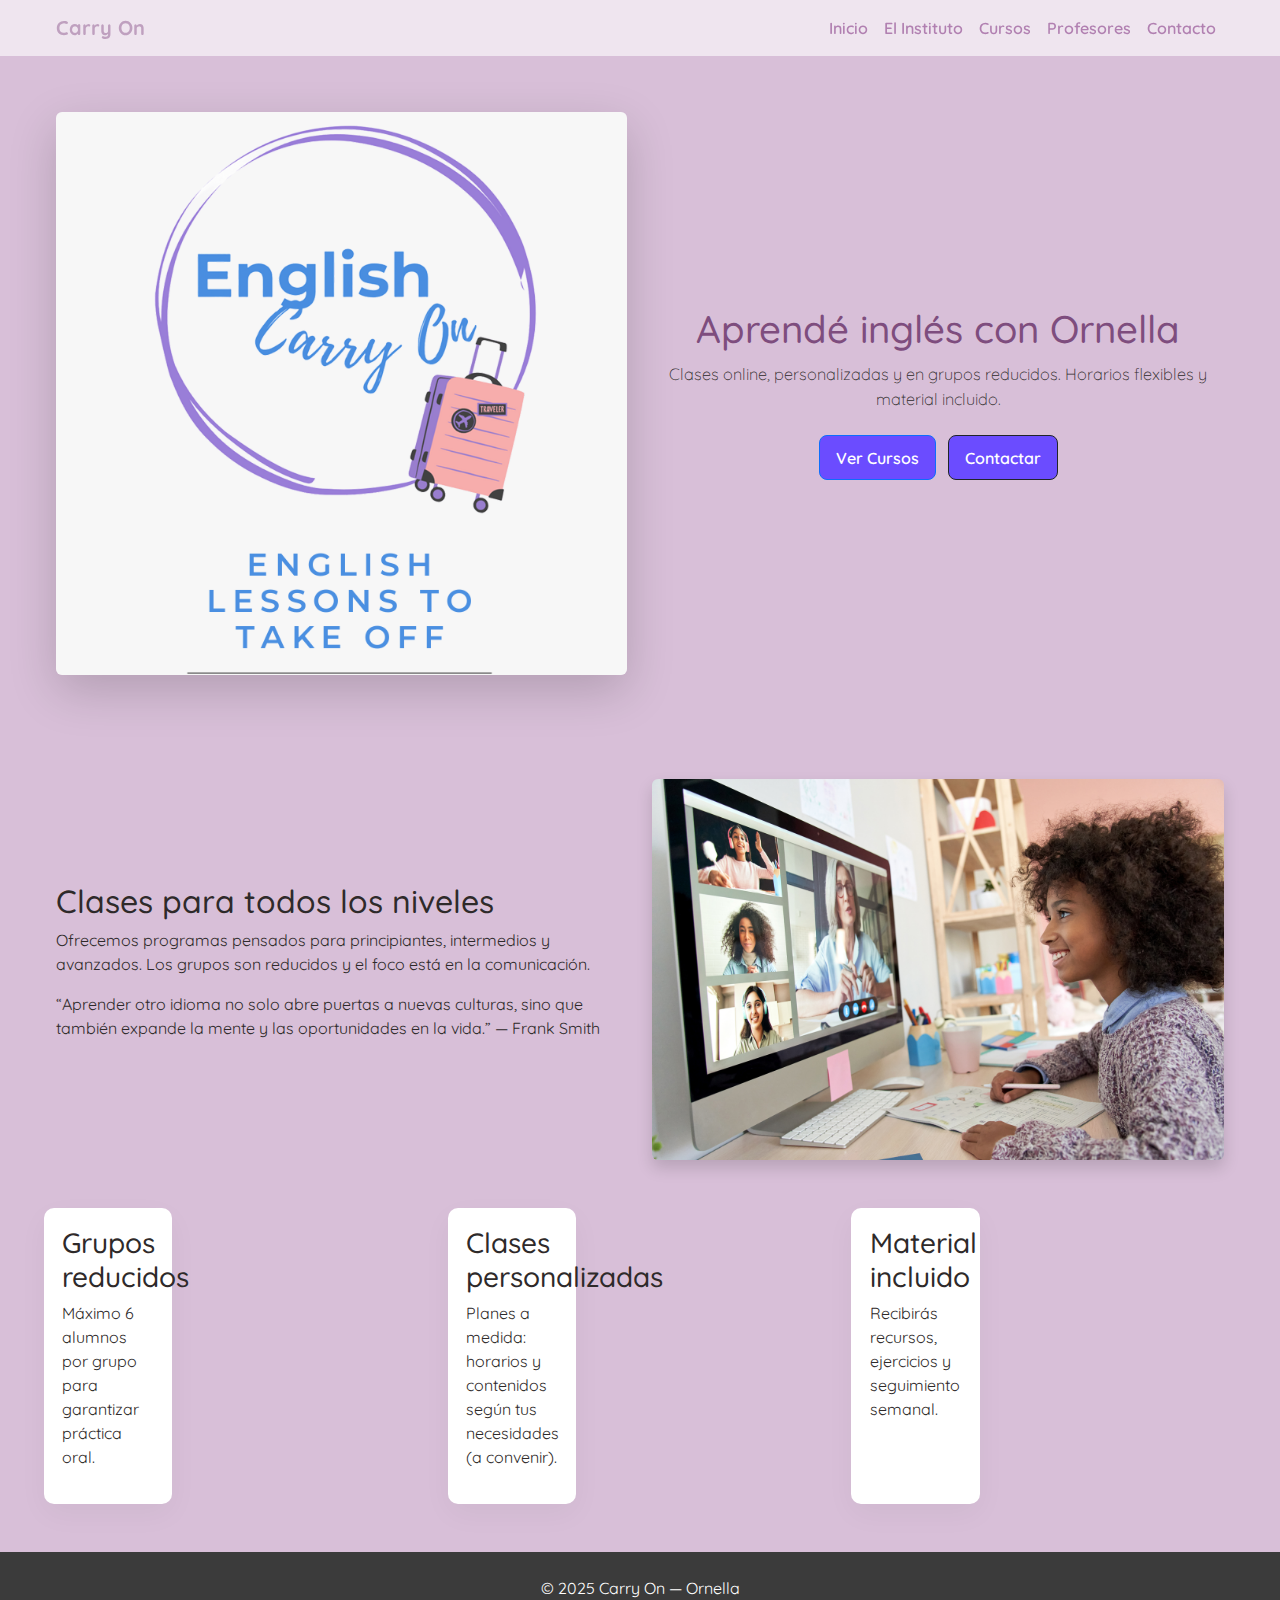
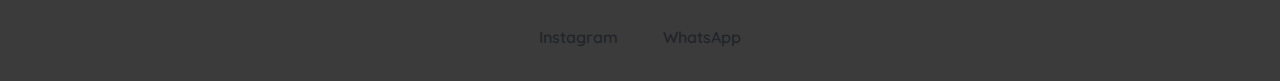
<file: index.html>
<!DOCTYPE html>
<html lang="es">
<head>
  <meta charset="utf-8">
  <meta name="viewport" content="width=device-width,initial-scale=1">
  <title>Carry On — Instituto de Inglés Online</title>
  <meta name="description" content="Carry On - Clases de inglés online con Ornella. Cursos grupales y clases personalizadas.">
  <meta name="keywords" content="inglés online, clases de inglés, cursos, Ornella, Carry On">
<link rel="canonical" href="https://carryon.com/index.html"> 

  <!-- Redes / OG -->
  <meta property="og:title" content="Carry On - Instituto de Inglés Online">
  <meta property="og:description" content="Clases en vivo, profesores nativos, grupos reducidos y acompañamiento personalizado.">
  <meta property="og:type" content="website">

  <!-- Fonts -->
  <link href="https://fonts.googleapis.com/css2?family=Quicksand:wght@300;500;700&display=swap" rel="stylesheet">

  <!-- Bootstrap -->
  <link href="https://cdn.jsdelivr.net/npm/bootstrap@5.3.0/dist/css/bootstrap.min.css" rel="stylesheet">

  <!-- CSS generado -->
  <link rel="stylesheet" href="./css/style.css">

</head>
<body>

  <!-- NAV (sticky) -->
  <nav class="navbar navbar-expand-lg navbar-light sticky-top nav-elegant" aria-label="Navegación principal">
    <div class="container">
      <a class="navbar-brand" href="index.html">Carry On</a>
      <button class="navbar-toggler" type="button" data-bs-toggle="collapse" data-bs-target="#navMain" aria-controls="navMain" aria-expanded="false" aria-label="Abrir menú">
        <span class="navbar-toggler-icon"></span>
      </button>

      <div class="collapse navbar-collapse" id="navMain">
        <ul class="navbar-nav ms-auto mb-2 mb-lg-0">
          <li class="nav-item"><a class="nav-link" href="index.html">Inicio</a></li>
          <li class="nav-item"><a class="nav-link" href="about.html">El Instituto</a></li>
          <li class="nav-item"><a class="nav-link" href="courses.html">Cursos</a></li>
          <li class="nav-item"><a class="nav-link" href="teachers.html">Profesores</a></li>
          <li class="nav-item"><a class="nav-link" href="contact.html">Contacto</a></li>
        </ul>
      </div>
    </div>
  </nav>

  <!-- HERO: grande para la foto de Ornella -->
  <header class="hero d-flex align-items-center">
    <div class="container text-center">
      <div class="hero-grid">
        <div class="hero-photo">
          <img src="img/logo.png" alt="Ornella — profesora principal" class="img-fluid rounded shadow-lg">
        </div>
        <div class="hero-text">
          <h1>Aprendé inglés con Ornella</h1>
          <p class="lead">Clases online, personalizadas y en grupos reducidos. Horarios flexibles y material incluido.</p>
          <div class="mt-4">
            <a href="courses.html" class="btn btn-primary me-2 btn-cta">Ver Cursos</a>
            <a href="contact.html" class="btn btn-outline-dark btn-cta">Contactar</a>
          </div>
        </div>
      </div>
    </div>
  </header>

  <!-- Sección central con texto y foto de grupo  -->
  <main class="container my-5">
    <section class="row align-items-center">
      <div class="col-lg-6 order-lg-2">
        <img src="img/estudiante_conectada_a_una_clase_virtual_desde_una_computadora_50.webp" alt="Alumnos en clase online" class="img-fluid rounded shadow">
      </div>
      <div class="col-lg-6 order-lg-1">
        <h2>Clases para todos los niveles</h2>
        <p>Ofrecemos programas pensados para principiantes, intermedios y avanzados. Los grupos son reducidos y el foco está en la comunicación.</p>
        <p>“Aprender otro idioma no solo abre puertas a nuevas culturas, sino que también expande la mente y las oportunidades en la vida.” — Frank Smith</p>
      </div>
    </section>
  </main>

  <!-- Tres bloques informativos  -->
  <section class="container my-5">
    <div class="row g-4 dynamic-section">
      <article class="col-md-4 card-article fade-in">
        <h3>Grupos reducidos</h3>
        <p>Máximo 6 alumnos por grupo para garantizar práctica oral.</p>
      </article>
      <article class="col-md-4 card-article slide-in-right">
        <h3>Clases personalizadas</h3>
        <p>Planes a medida: horarios y contenidos según tus necesidades (a convenir).</p>
      </article>
      <article class="col-md-4 card-article slide-in-left">
        <h3>Material incluido</h3>
        <p>Recibirás recursos, ejercicios y seguimiento semanal.</p>
      </article>
    </div>
  </section>

  <!-- Footer -->
  <footer class="site-footer py-4">
    <div class="container text-center">
      <p>© 2025 Carry On — Ornella</p>
      <div class="footer-buttons mt-2">
        <a class="btn btn-social instagram" href="https://www.instagram.com/english_carryon?igsh=NXI4OWt2Y2FveTFq" target="_blank" rel="noopener">Instagram</a>
        <a class="btn btn-social whatsapp" href="https://wa.me/5492984785855" target="_blank" rel="noopener">WhatsApp</a>
      </div>
    </div>
  </footer>

  <!-- Scripts -->
  <script src="https://cdn.jsdelivr.net/npm/bootstrap@5.3.0/dist/js/bootstrap.bundle.min.js"></script>
  <!-- Smooth scroll for anchor links -->
  <script>
    document.querySelectorAll('a[href^="#"]').forEach(a=>{
      a.addEventListener('click',function(e){
        const href = this.getAttribute('href');
        if(href.length > 1) {
          e.preventDefault();
          document.querySelector(href).scrollIntoView({behavior:'smooth'});
        }
      });
    });
  </script>
</body>
</html>
</file>
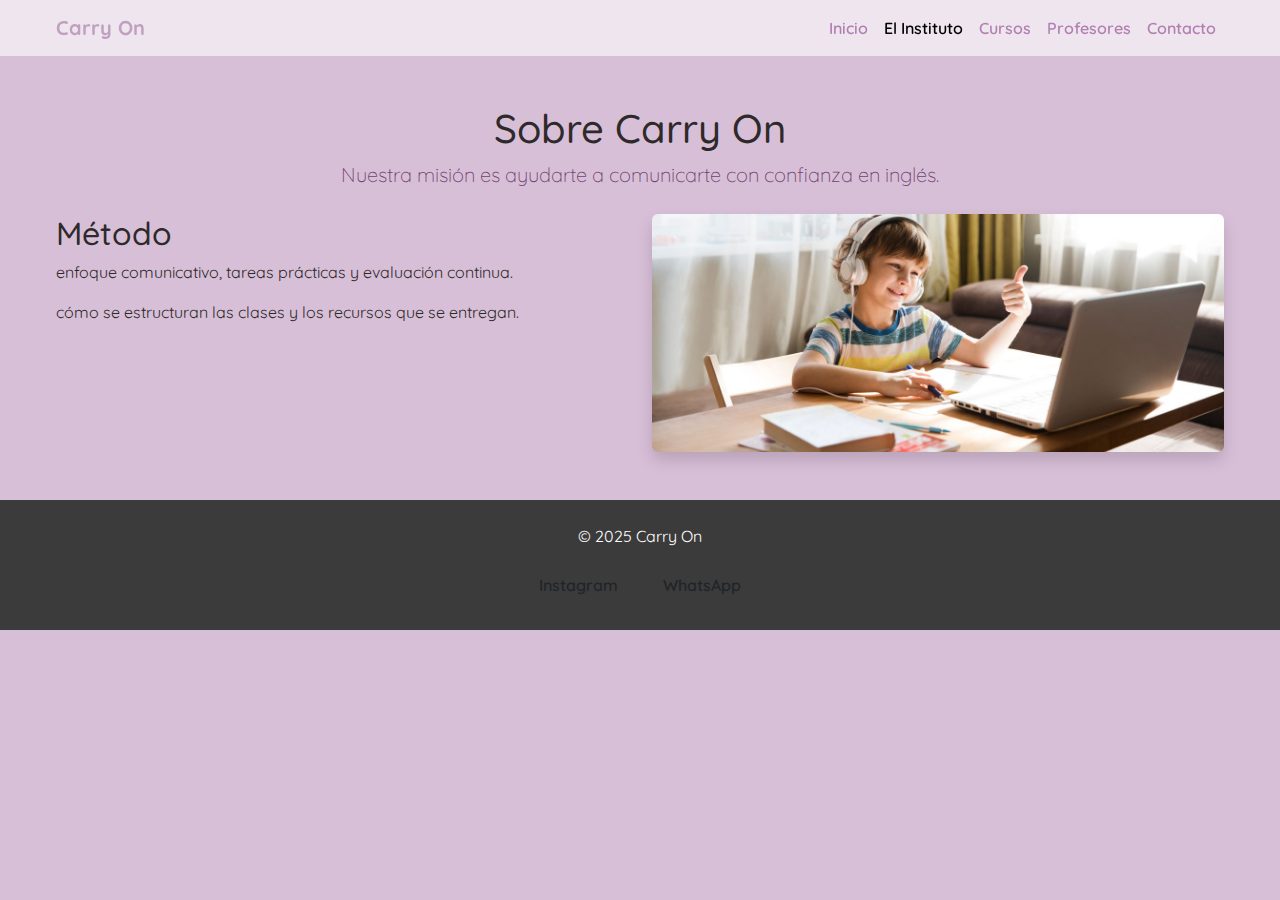
<file: about.html>
<!DOCTYPE html>
<html lang="es">
<head>
  <meta charset="utf-8">
  <meta name="viewport" content="width=device-width,initial-scale=1">
  <title>El Instituto — Carry On</title>
  <meta name="description" content="Información sobre Carry On, metodología y misión.">
  <link href="https://fonts.googleapis.com/css2?family=Quicksand:wght@300;500;700&display=swap" rel="stylesheet">
  <link href="https://cdn.jsdelivr.net/npm/bootstrap@5.3.0/dist/css/bootstrap.min.css" rel="stylesheet">
  <link rel="stylesheet" href="css/style.css">
</head>
<body>
  <!-- NAV copy -->
  <nav class="navbar navbar-expand-lg navbar-light sticky-top nav-elegant">
    <div class="container">
      <a class="navbar-brand" href="index.html">Carry On</a>
      <button class="navbar-toggler" data-bs-toggle="collapse" data-bs-target="#nav2"><span class="navbar-toggler-icon"></span></button>
      <div class="collapse navbar-collapse" id="nav2">
        <ul class="navbar-nav ms-auto">
          <li class="nav-item"><a class="nav-link" href="index.html">Inicio</a></li>
          <li class="nav-item"><a class="nav-link active" href="about.html">El Instituto</a></li>
          <li class="nav-item"><a class="nav-link" href="courses.html">Cursos</a></li>
          <li class="nav-item"><a class="nav-link" href="teachers.html">Profesores</a></li>
          <li class="nav-item"><a class="nav-link" href="contact.html">Contacto</a></li>
        </ul>
      </div>
    </div>
  </nav>

  <main class="container my-5">
    <header class="text-center mb-4">
      <h1>Sobre Carry On</h1>
      <p class="lead">Nuestra misión es ayudarte a comunicarte con confianza en inglés.</p>
    </header>

    <section class="row">
      <div class="col-md-6">
        <h2>Método</h2>
        <p> enfoque comunicativo, tareas prácticas y evaluación continua.</p>
        <p> cómo se estructuran las clases y los recursos que se entregan.</p>
      </div>
      <div class="col-md-6">
        <img src="img/consejo1.jpg" alt="Clases online" class="img-fluid rounded shadow">
      </div>
    </section>
  </main>

  <footer class="site-footer py-4">
    <div class="container text-center">
      <p>© 2025 Carry On</p>
      <div class="footer-buttons mt-2">
        <a class="btn btn-social instagram" href="https://www.instagram.com/english_carryon?igsh=NXI4OWt2Y2FveTFq" target="_blank">Instagram</a>
        <a class="btn btn-social whatsapp" href="https://wa.me/5492984785855" target="_blank">WhatsApp</a>
      </div>
    </div>
  </footer>
  <script src="https://cdn.jsdelivr.net/npm/bootstrap@5.3.0/dist/js/bootstrap.bundle.min.js"></script>
</body>
</html>
</file>
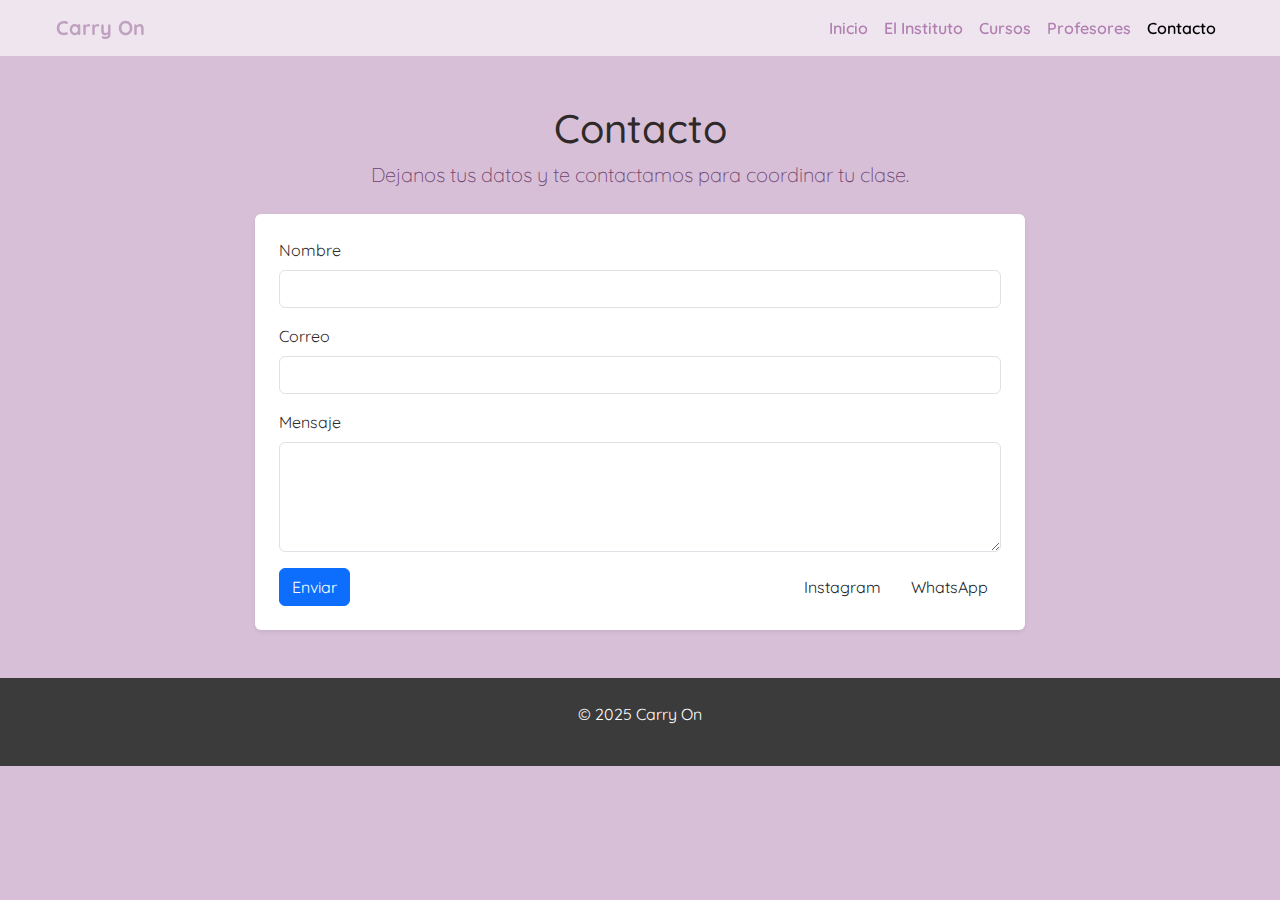
<file: contact.html>
<!DOCTYPE html>
<html lang="es">
<head>
  <meta charset="utf-8">
  <meta name="viewport" content="width=device-width,initial-scale=1">
  <title>Contacto — Carry On</title>
  <meta name="description" content="Contactá a Carry On para reservar clases y pedir información.">
  <link href="https://fonts.googleapis.com/css2?family=Quicksand:wght@300;500;700&display=swap" rel="stylesheet">
  <link href="https://cdn.jsdelivr.net/npm/bootstrap@5.3.0/dist/css/bootstrap.min.css" rel="stylesheet">
  <link rel="stylesheet" href="css/style.css">
</head>
<body>
  <nav class="navbar navbar-expand-lg navbar-light sticky-top nav-elegant">
    <div class="container">
      <a class="navbar-brand" href="index.html">Carry On</a>
      <button class="navbar-toggler" data-bs-toggle="collapse" data-bs-target="#nav5"><span class="navbar-toggler-icon"></span></button>
      <div class="collapse navbar-collapse" id="nav5">
        <ul class="navbar-nav ms-auto">
          <li class="nav-item"><a class="nav-link" href="index.html">Inicio</a></li>
          <li class="nav-item"><a class="nav-link" href="about.html">El Instituto</a></li>
          <li class="nav-item"><a class="nav-link" href="courses.html">Cursos</a></li>
          <li class="nav-item"><a class="nav-link" href="teachers.html">Profesores</a></li>
          <li class="nav-item"><a class="nav-link active" href="contact.html">Contacto</a></li>
        </ul>
      </div>
    </div>
  </nav>

  <main class="container my-5">
    <header class="text-center mb-4">
      <h1>Contacto</h1>
      <p class="lead">Dejanos tus datos y te contactamos para coordinar tu clase.</p>
    </header>

    <section class="row justify-content-center">
      <div class="col-md-8">
        <!-- Formulario (envío por mail requiere backend; aquí es demo) -->
        <form action="#" method="post" class="contact-form p-4 rounded shadow-sm">
          <div class="mb-3">
            <label for="name" class="form-label">Nombre</label>
            <input id="name" name="name" class="form-control" type="text" required>
          </div>
          <div class="mb-3">
            <label for="email" class="form-label">Correo</label>
            <input id="email" name="email" class="form-control" type="email" required>
          </div>
          <div class="mb-3">
            <label for="message" class="form-label">Mensaje</label>
            <textarea id="message" name="message" rows="4" class="form-control" required></textarea>
          </div>
          <div class="d-flex justify-content-between align-items-center">
            <button type="submit" class="btn btn-primary">Enviar</button>
            <div>
              <a class="btn btn-social instagram" href="https://www.instagram.com/english_carryon?igsh=NXI4OWt2Y2FveTFq" target="_blank">Instagram</a>
              <a class="btn btn-social whatsapp" href="https://wa.me/5492984785855" target="_blank">WhatsApp</a>
            </div>
          </div>
        </form>
      </div>
    </section>
  </main>

  <footer class="site-footer py-4">
    <div class="container text-center">
      <p>© 2025 Carry On</p>
    </div>
  </footer>
  <script src="https://cdn.jsdelivr.net/npm/bootstrap@5.3.0/dist/js/bootstrap.bundle.min.js"></script>
</body>
</html>
</file>
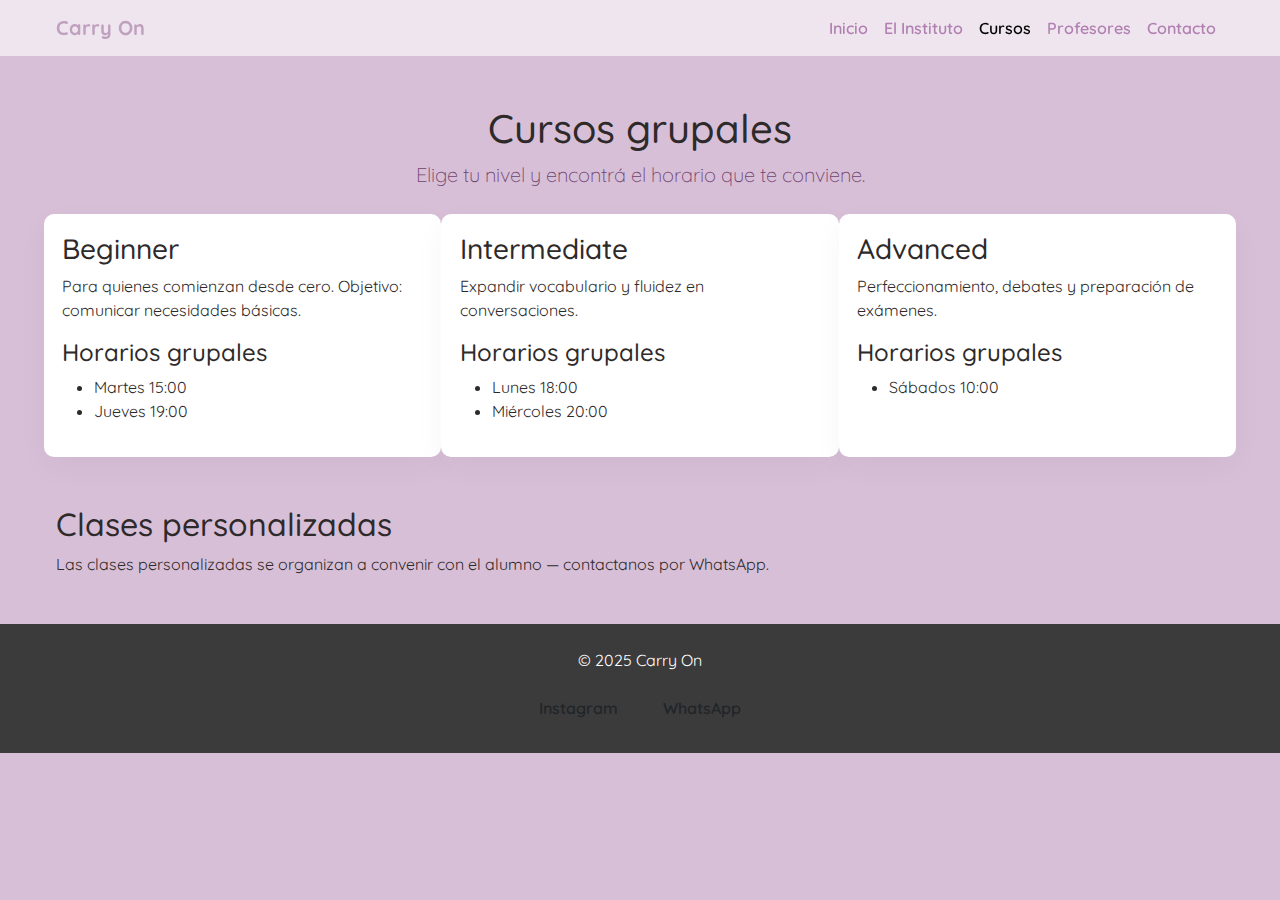
<file: courses.html>
<!DOCTYPE html>
<html lang="es">
<head>
  <meta charset="utf-8">
  <meta name="viewport" content="width=device-width,initial-scale=1">
  <title>Cursos — Carry On</title>
  <meta name="description" content="Listado de cursos grupales y horarios de Carry On.">
  <link href="https://fonts.googleapis.com/css2?family=Quicksand:wght@300;500;700&display=swap" rel="stylesheet">
  <link href="https://cdn.jsdelivr.net/npm/bootstrap@5.3.0/dist/css/bootstrap.min.css" rel="stylesheet">
  <link rel="stylesheet" href="css/style.css">
</head>
<body>
  <nav class="navbar navbar-expand-lg navbar-light sticky-top nav-elegant">
    <div class="container">
      <a class="navbar-brand" href="index.html">Carry On</a>
      <button class="navbar-toggler" data-bs-toggle="collapse" data-bs-target="#nav3"><span class="navbar-toggler-icon"></span></button>
      <div class="collapse navbar-collapse" id="nav3">
        <ul class="navbar-nav ms-auto">
          <li class="nav-item"><a class="nav-link" href="index.html">Inicio</a></li>
          <li class="nav-item"><a class="nav-link" href="about.html">El Instituto</a></li>
          <li class="nav-item"><a class="nav-link active" href="courses.html">Cursos</a></li>
          <li class="nav-item"><a class="nav-link" href="teachers.html">Profesores</a></li>
          <li class="nav-item"><a class="nav-link" href="contact.html">Contacto</a></li>
        </ul>
      </div>
    </div>
  </nav>

  <main class="container my-5">
    <header class="text-center mb-4">
      <h1>Cursos grupales</h1>
      <p class="lead">Elige tu nivel y encontrá el horario que te conviene.</p>
    </header>

    <section class="row g-4">
      <!-- Card course -->
      <article class="col-md-4 card-article fade-in">
        <h3>Beginner</h3>
        <p>Para quienes comienzan desde cero. Objetivo: comunicar necesidades básicas.</p>
        <h4>Horarios grupales</h4>
        <ul>
          <li>Martes 15:00</li>
          <li>Jueves 19:00</li>
        </ul>
      </article>

      <article class="col-md-4 card-article slide-in-right">
        <h3>Intermediate</h3>
        <p>Expandir vocabulario y fluidez en conversaciones.</p>
        <h4>Horarios grupales</h4>
        <ul>
          <li>Lunes 18:00</li>
          <li>Miércoles 20:00</li>
        </ul>
      </article>

      <article class="col-md-4 card-article slide-in-left">
        <h3>Advanced</h3>
        <p>Perfeccionamiento, debates y preparación de exámenes.</p>
        <h4>Horarios grupales</h4>
        <ul>
          <li>Sábados 10:00</li>
        </ul>
      </article>
    </section>

    <section class="mt-5">
      <h2>Clases personalizadas</h2>
      <p>Las clases personalizadas se organizan a convenir con el alumno — contactanos por WhatsApp.</p>
    </section>
  </main>

  <footer class="site-footer py-4">
    <div class="container text-center">
      <p>© 2025 Carry On</p>
      <div class="footer-buttons mt-2">
        <a class="btn btn-social instagram" href="https://www.instagram.com/english_carryon?igsh=NXI4OWt2Y2FveTFq" target="_blank">Instagram</a>
        <a class="btn btn-social whatsapp" href="https://wa.me/5492984785855" target="_blank">WhatsApp</a>
      </div>
    </div>
  </footer>
  <script src="https://cdn.jsdelivr.net/npm/bootstrap@5.3.0/dist/js/bootstrap.bundle.min.js"></script>
</body>
</html>
</file>
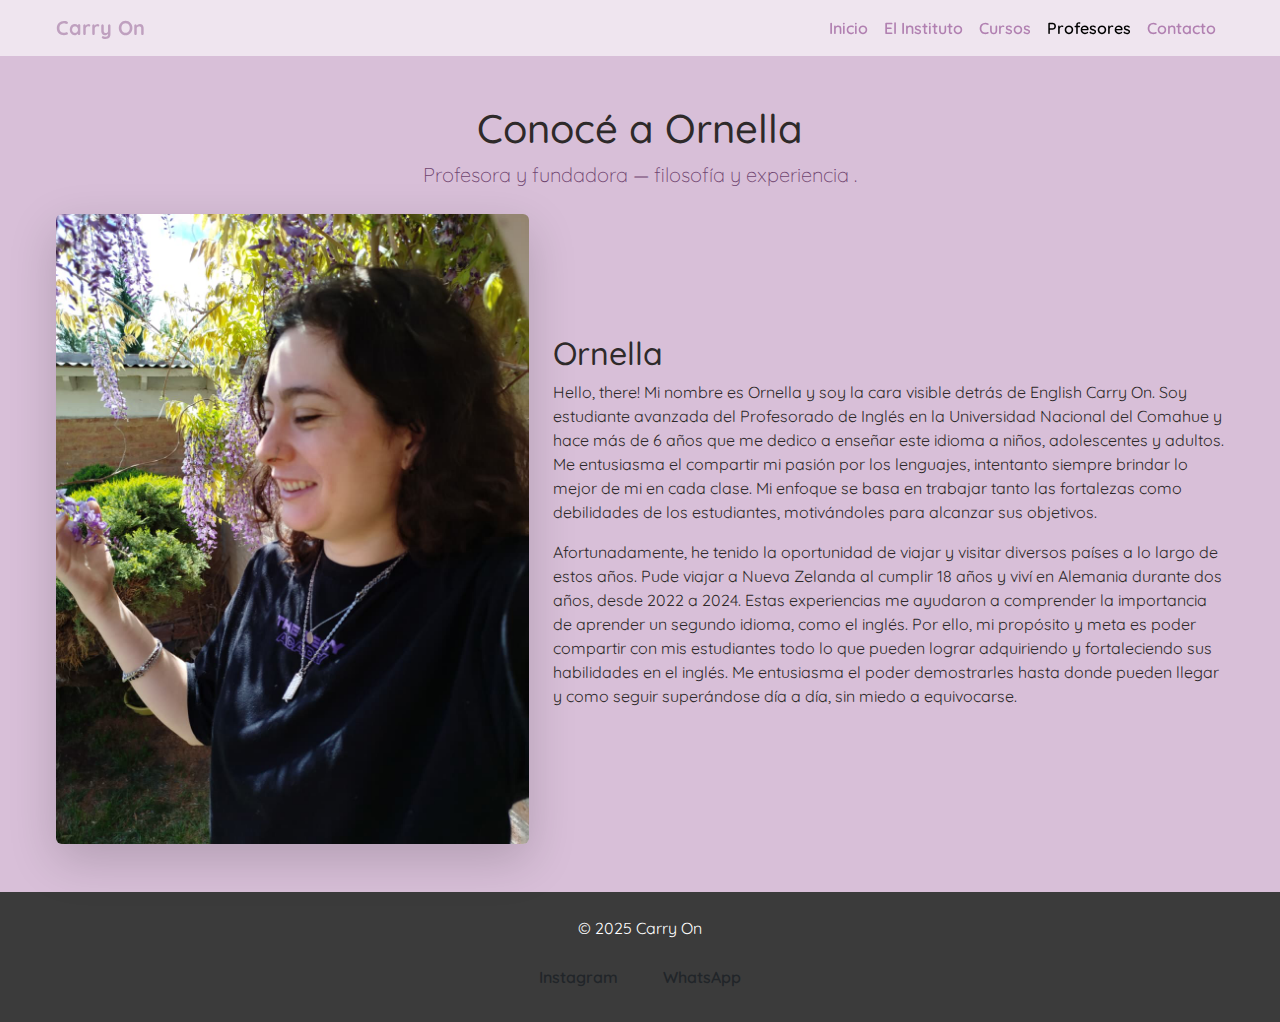
<file: teachers.html>
<!DOCTYPE html>
<html lang="es">
<head>
  <meta charset="utf-8">
  <meta name="viewport" content="width=device-width,initial-scale=1">
  <title>Profesores — Carry On</title>
  <meta name="description" content="Conocé a Ornella y al equipo de profesores de Carry On.">
  <link href="https://fonts.googleapis.com/css2?family=Quicksand:wght@300;500;700&display=swap" rel="stylesheet">
  <link href="https://cdn.jsdelivr.net/npm/bootstrap@5.3.0/dist/css/bootstrap.min.css" rel="stylesheet">
  <link rel="stylesheet" href="css/style.css">
</head>
<body>
  <nav class="navbar navbar-expand-lg navbar-light sticky-top nav-elegant">
    <div class="container">
      <a class="navbar-brand" href="index.html">Carry On</a>
      <button class="navbar-toggler" data-bs-toggle="collapse" data-bs-target="#nav4"><span class="navbar-toggler-icon"></span></button>
      <div class="collapse navbar-collapse" id="nav4">
        <ul class="navbar-nav ms-auto">
          <li class="nav-item"><a class="nav-link" href="index.html">Inicio</a></li>
          <li class="nav-item"><a class="nav-link" href="about.html">El Instituto</a></li>
          <li class="nav-item"><a class="nav-link" href="courses.html">Cursos</a></li>
          <li class="nav-item"><a class="nav-link active" href="teachers.html">Profesores</a></li>
          <li class="nav-item"><a class="nav-link" href="contact.html">Contacto</a></li>
        </ul>
      </div>
    </div>
  </nav>

  <main class="container my-5">
    <header class="text-center mb-4">
      <h1>Conocé a Ornella</h1>
      <p class="lead">Profesora y fundadora — filosofía y experiencia .</p>
    </header>

    <section class="row align-items-center">
      <div class="col-md-5">
        <img src="img/orne.jpg" alt="Ornella, profesora" class="img-fluid rounded shadow-lg">
      </div>
      <div class="col-md-7">
        <h2>Ornella</h2>
        <p>Hello, there! Mi nombre es Ornella y soy la cara
 visible detrás de English Carry On. Soy estudiante
 avanzada del Profesorado de Inglés en la
 Universidad Nacional del Comahue y hace más
 de 6 años que me dedico a enseñar este idioma
 a niños, adolescentes y adultos. Me entusiasma el
 compartir mi pasión por los lenguajes, intentanto
 siempre brindar lo mejor de mi en cada clase. Mi
 enfoque se basa en trabajar tanto las fortalezas
 como debilidades de los estudiantes,
 motivándoles para alcanzar sus objetivos.</p>
        <p>Afortunadamente, he tenido la oportunidad de viajar
 y visitar diversos países a lo largo de estos años. Pude
 viajar a Nueva Zelanda al cumplir 18 años y viví en
 Alemania durante dos años, desde 2022 a 2024. Estas
 experiencias me ayudaron a comprender la
 importancia de aprender un segundo idioma, como el
 inglés. Por ello, mi propósito y meta es poder
 compartir con mis estudiantes todo lo que pueden
 lograr adquiriendo y fortaleciendo sus habilidades en
 el inglés. Me entusiasma el poder demostrarles hasta
 donde pueden llegar y como seguir superándose día
 a día, sin miedo a equivocarse. 
</p>
      </div>
    </section>
  </main>

  <footer class="site-footer py-4">
    <div class="container text-center">
      <p>© 2025 Carry On</p>
      <div class="footer-buttons mt-2">
        <a class="btn btn-social instagram" href="https://www.instagram.com/english_carryon?igsh=NXI4OWt2Y2FveTFq" target="_blank">Instagram</a>
        <a class="btn btn-social whatsapp" href="https://wa.me/5492984785855" target="_blank">WhatsApp</a>
      </div>
    </div>
  </footer>
  <script src="https://cdn.jsdelivr.net/npm/bootstrap@5.3.0/dist/js/bootstrap.bundle.min.js"></script>
</body>
</html>
</file>
<file: css/style.css>
@keyframes fadeInUp {
  from {
    opacity: 0;
    transform: translateY(12px);
  }
  to {
    opacity: 1;
    transform: translateY(0);
  }
}
@keyframes slideInRight {
  from {
    opacity: 0;
    transform: translateX(20px);
  }
  to {
    opacity: 1;
    transform: translateX(0);
  }
}
@keyframes slideInLeft {
  from {
    opacity: 0;
    transform: translateX(-20px);
  }
  to {
    opacity: 1;
    transform: translateX(0);
  }
}
@keyframes gentleBounce {
  0%, 100% {
    transform: translateY(0);
  }
  50% {
    transform: translateY(-8px);
  }
}
/* clases */
.fade-in {
  animation: fadeInUp 0.9s ease both;
}

.slide-in-right {
  animation: slideInRight 0.9s ease both;
}

.slide-in-left {
  animation: slideInLeft 0.9s ease both;
}

.bounce-vertical {
  animation: gentleBounce 2s infinite;
}

.nav-elegant {
  background: rgba(255, 255, 255, 0.6);
  backdrop-filter: blur(4px);
}
.nav-elegant .navbar-brand {
  font-family: "Quicksand", sans-serif;
  font-weight: 700;
  color: #bfa0bf;
}
.nav-elegant .nav-link {
  color: rgb(177.3786407767, 127.6213592233, 177.3786407767);
  font-weight: 600;
  transition: all 0.2s ease-in-out;
}
.nav-elegant .nav-link:hover {
  color: #6b4cff;
  text-decoration: underline;
}
@media (max-width: 768px) {
  .nav-elegant .nav-link {
    font-size: 0.95rem;
  }
}

/* Hero grid: imagen + texto */
.hero {
  background: #d8bfd8;
  padding: 3.5rem 0;
}
.hero .hero-grid {
  display: grid;
  grid-template-columns: 1fr 1fr;
  gap: 1.6rem;
  align-items: center;
  max-width: 1200px;
  margin: 0 auto;
}
.hero .hero-photo img {
  width: 100%;
  height: auto;
  object-fit: cover;
  border-radius: 12px;
  box-shadow: 0 18px 40px rgba(0, 0, 0, 0.08);
}
.hero .hero-text h1 {
  font-family: "Quicksand", sans-serif;
  color: rgb(126.1359223301, 76.8640776699, 126.1359223301);
  font-size: 2.4rem;
  margin-bottom: 0.6rem;
}
.hero .hero-text .lead {
  font-size: 1.02rem;
  color: #2e2a2a;
}
@media (max-width: 768px) {
  .hero .hero-grid {
    grid-template-columns: 1fr;
    text-align: center;
  }
  .hero .hero-text h1 {
    font-size: 1.8rem;
  }
}

.container {
  max-width: 1200px;
  margin: 0 auto;
  padding: 0 1rem;
}

.card-article {
  background: #ffffff;
  padding: 1.15rem;
  border-radius: 10px;
  box-shadow: 0 10px 30px rgba(0, 0, 0, 0.04);
  transition: all 0.28s ease-in-out;
}
.card-article:hover {
  transform: translateY(-6px);
  box-shadow: 0 14px 40px rgba(0, 0, 0, 0.06);
}

/* utilities */
.dynamic-section {
  display: grid;
  grid-template-columns: repeat(auto-fit, minmax(240px, 1fr));
  gap: 1.2rem;
}

/* oraculo-card / courses list */
.oraculo-card, .contact-form {
  background: #ffffff;
  padding: 1rem;
  border-radius: 10px;
  box-shadow: 0 8px 20px rgba(0, 0, 0, 0.05);
}

/* botones CTA */
.btn-cta {
  background: #6b4cff;
  color: #ffffff;
  border-radius: 8px;
  padding: 0.6rem 1rem;
  font-weight: 600;
  transition: all 0.25s ease-in-out;
}
.btn-cta:hover {
  transform: translateY(-4px);
  background: rgb(77.4826815642, 40.3, 255);
}

/* evitar overflow en mobile */
body {
  overflow-x: hidden;
}

.site-footer {
  background: #3b3b3b;
  color: #fff;
  padding: 1.25rem 0;
}
.site-footer .footer-buttons .btn-social {
  margin: 0 0.35rem;
  border-radius: 8px;
  padding: 0.48rem 0.9rem;
  font-weight: 600;
}

/* global */
* {
  box-sizing: border-box;
}

html, body {
  height: 100%;
}

body {
  font-family: "Quicksand", sans-serif;
  background: #d8bfd8;
  color: #2e2a2a;
  -webkit-font-smoothing: antialiased;
  -moz-osx-font-smoothing: grayscale;
  margin: 0;
}

/* small helpers */
.img-fluid {
  max-width: 100%;
  height: auto;
}

.lead {
  color: rgb(110.2912621359, 67.2087378641, 110.2912621359);
}

/*# sourceMappingURL=style.css.map */
</file>
